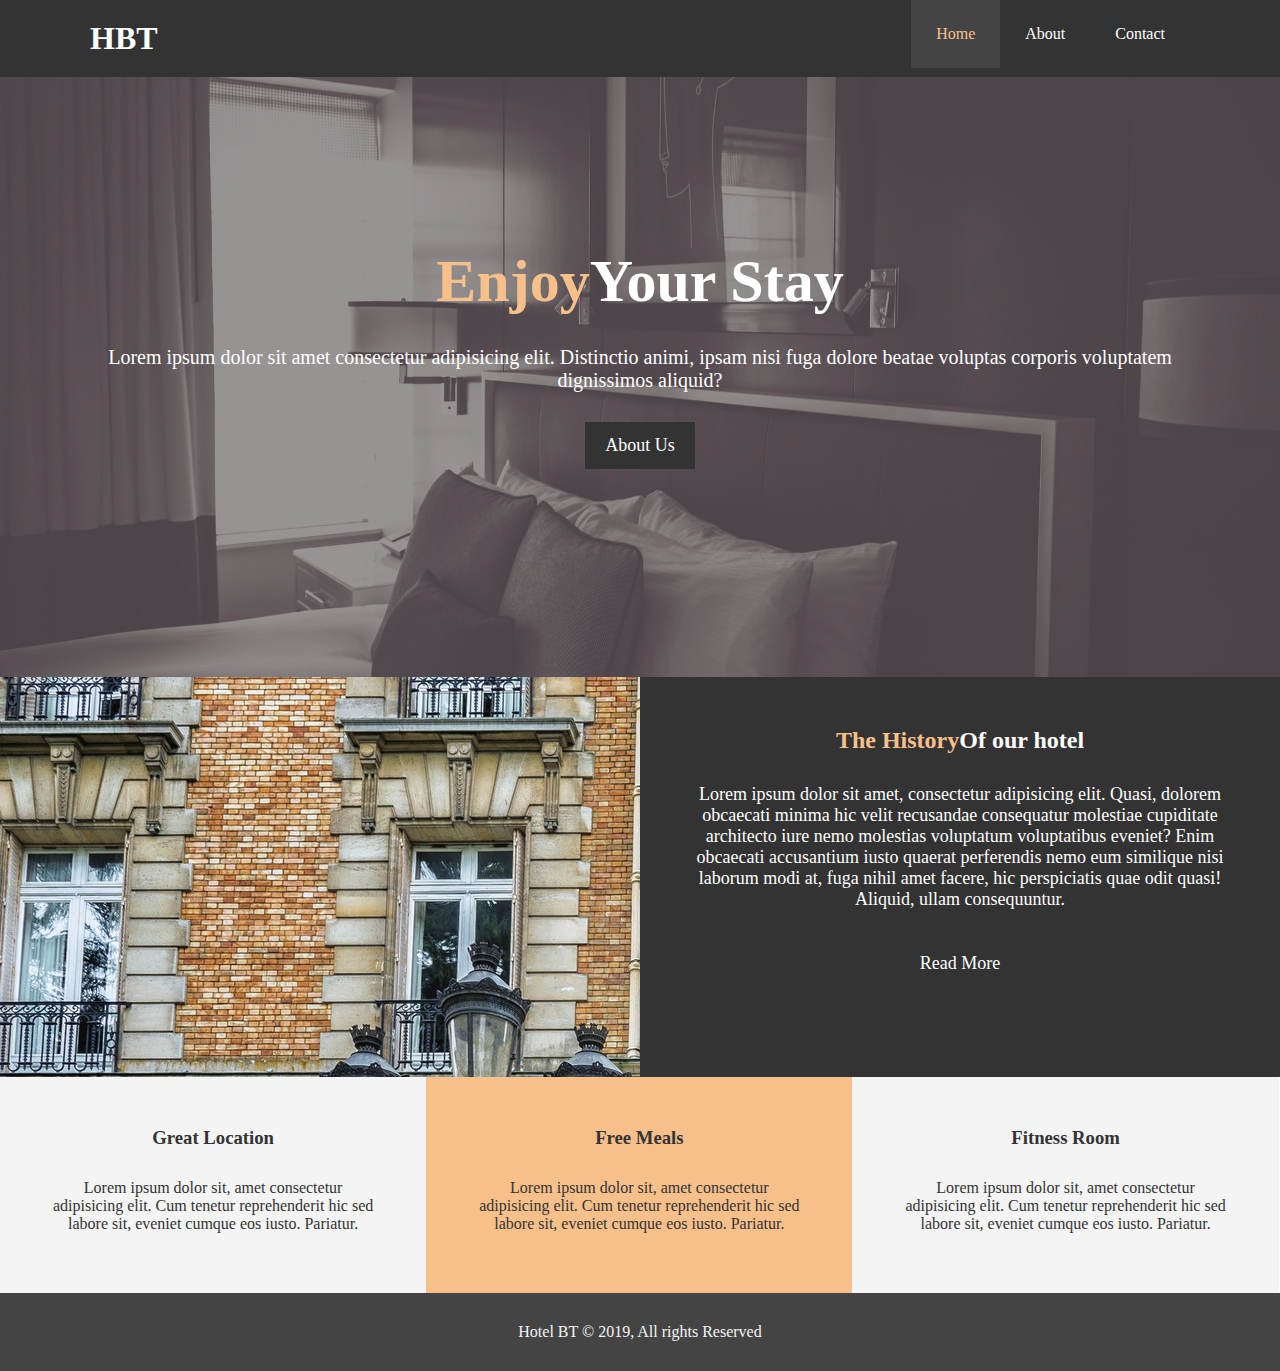
<file: index.html>
<!DOCTYPE html>
<html lang="en">
<head>
    <meta charset="UTF-8">
    <meta http-equiv="X-UA-Compatible" content="IE=edge">
    <meta name="viewport" content="width=device-width, initial-scale=1.0">
    <title>HBT  - Hotel Website</title>
     <link rel="stylesheet" href="https://site-assets.fontawesome.com/releases/v6.2.0/css/all.css">
    <link rel="stylesheet" href="css/style.css">
</head>
<body>
    <header>
        <nav id="navbar">
            <div class="container">
                <h1 class="logo"><a href="#">HBT</a></h1>
                <ul>
                    <li><a href="#" class="current">Home</a></li>
                    <li><a href="about.html">About</a></li>
                    <li><a href="contact.html">Contact</a></li>
                </ul>
            </div>
        </nav>
        <div id="showcase">
            <div class="container">
                <div class="showcase-content">
                    <h1><span class="text-primary">Enjoy</span>Your Stay</h1>
                <p>Lorem ipsum dolor sit amet consectetur adipisicing elit. 
                   Distinctio animi, ipsam nisi fuga dolore beatae
                   voluptas corporis voluptatem dignissimos aliquid?
                </p>
                <a href="about.html" class="btn">About Us</a>
                </div>
            </div>
        </div>
    </header>
    <section id="home-info" class="bg-dark">
        <div class="info-img"></div>
        <div class="info-content">
            <h2><span class="text-primary">The History</span>Of our hotel</h2>
            <p>Lorem ipsum dolor sit amet, consectetur adipisicing elit.  
               Quasi, dolorem obcaecati minima hic velit recusandae
               consequatur molestiae cupiditate architecto iure
               nemo molestias voluptatum voluptatibus eveniet?
               Enim obcaecati accusantium iusto quaerat perferendis nemo eum similique nisi 
               laborum modi at, fuga nihil amet facere, hic perspiciatis 
               quae odit quasi! Aliquid, ullam consequuntur.</p>    
               <a href="about.html" class="btn btn=light">Read More</a>
        </div>
    </section>
    <section id="features">
        <div class="box bg-light">
            <i class="fas fa-hotel fa-3x"></i>
            <h3>Great Location</h3>
            <p>Lorem ipsum dolor sit, amet consectetur adipisicing elit. 
            Cum tenetur reprehenderit hic sed labore sit, eveniet cumque 
            eos iusto. Pariatur.</p>
        </div>
        <div class="box bg-primary">
            <i class="fas fa-utensils fa-3x"></i>
            <h3>Free Meals</h3>
            <p>Lorem ipsum dolor sit, amet consectetur adipisicing elit. 
            Cum tenetur reprehenderit hic sed labore sit, eveniet cumque 
            eos iusto. Pariatur.</p>
        </div>
        <div class="box bg-light">
            <i class="fas fa-dumbbell fa-3x"></i>
            <h3>Fitness Room</h3>
            <p>Lorem ipsum dolor sit, amet consectetur adipisicing elit. 
            Cum tenetur reprehenderit hic sed labore sit, eveniet cumque 
            eos iusto. Pariatur.</p>
        </div>
    </section>
    <div class="clr"></div>
    <footer id="main-footer">
        <p>Hotel BT &COPY; 2019, All rights Reserved</p>
    </footer>
</body>
</html>
</file>
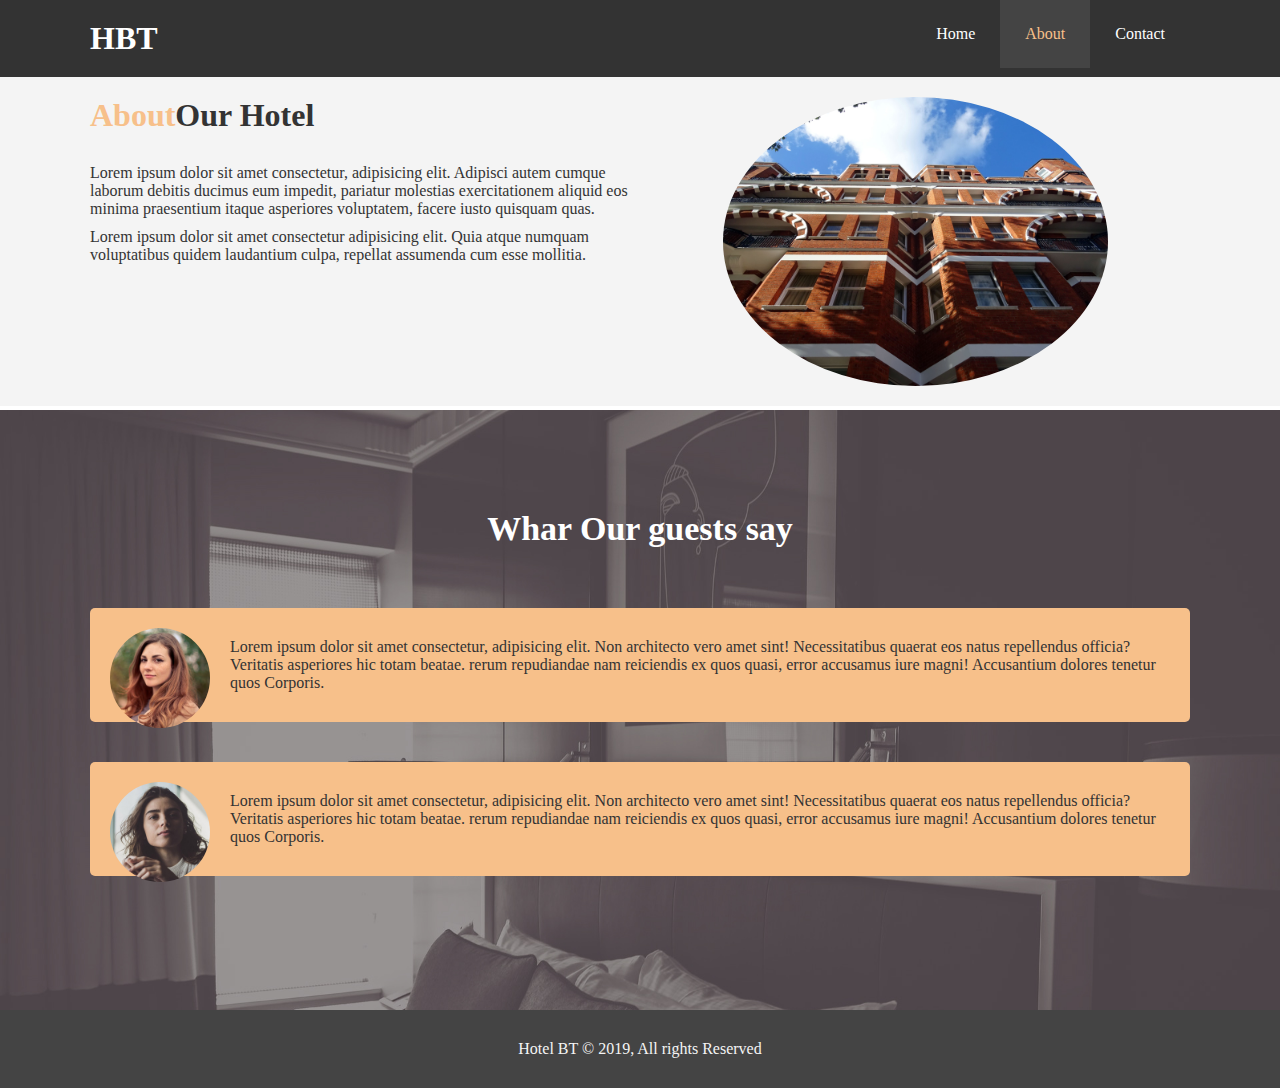
<file: about.html>
<!DOCTYPE html>
<html lang="en">
<head>
    <meta charset="UTF-8">
    <meta http-equiv="X-UA-Compatible" content="IE=edge">
    <meta name="viewport" content="width=device-width, initial-scale=1.0">
    <title>Hotel Website</title>
    <link rel="stylesheet" href="css/style.css">
</head>
<body>
    <header>
        <nav id="navbar">
            <div class="container">
                <h1 class="logo"><a href="#">HBT</a></h1>
                <ul>
                    <li><a href="index.html">Home</a></li>
                    <li><a href="about.html"  class="current">About</a></li>
                    <li><a href="contact.html">Contact</a></li>
                </ul>
            </div>
        </nav>
        </header>

        <section id="about-info" class="bg-light">
            <div class="container">
                <div class="info-left">
                    <h1><span class="text-primary">About</span>Our Hotel</h1>
                    <p>Lorem ipsum dolor sit amet consectetur, adipisicing elit.
                    Adipisci autem cumque laborum debitis ducimus eum impedit,
                    pariatur molestias exercitationem aliquid eos minima 
                    praesentium itaque asperiores voluptatem, facere iusto quisquam quas.</p>
                    <p>Lorem ipsum dolor sit amet consectetur adipisicing elit. 
                    Quia atque numquam voluptatibus quidem laudantium culpa, 
                    repellat assumenda cum esse mollitia.</p>
                </div>
                <div class="info-right">
                    <img src="./images/photo-2.jpg" alt="our beatiful hotel">
                </div>
            </div>
        </section>
        <div class="clr"></div>

        <section id="testimonials">
            <div class="container">
                <h2>Whar Our guests say</h2>

<div class="testimonial bg-primary">
    <img src="images/person-1.jpg" alt="Zumarad">
    <p>Lorem ipsum dolor sit amet consectetur, adipisicing elit.  
    Non architecto vero amet sint! Necessitatibus quaerat eos natus 
    repellendus officia? Veritatis asperiores hic totam beatae.
    rerum repudiandae nam reiciendis ex quos quasi, error 
    accusamus iure magni! Accusantium dolores tenetur quos
    Corporis.</p>
</div>
<div class="testimonial bg-primary">
    <img src="images/person-2.jpg" alt="Qimmat">
    <p>Lorem ipsum dolor sit amet consectetur, adipisicing elit.  
    Non architecto vero amet sint! Necessitatibus quaerat eos natus 
    repellendus officia? Veritatis asperiores hic totam beatae.
    rerum repudiandae nam reiciendis ex quos quasi, error 
    accusamus iure magni! Accusantium dolores tenetur quos
    Corporis.</p>
</div>

            </div>
        </section>

        <footer id="main-footer">
            <p>Hotel BT &COPY; 2019, All rights Reserved</p>
        </footer>
</body>
</html>
</file>
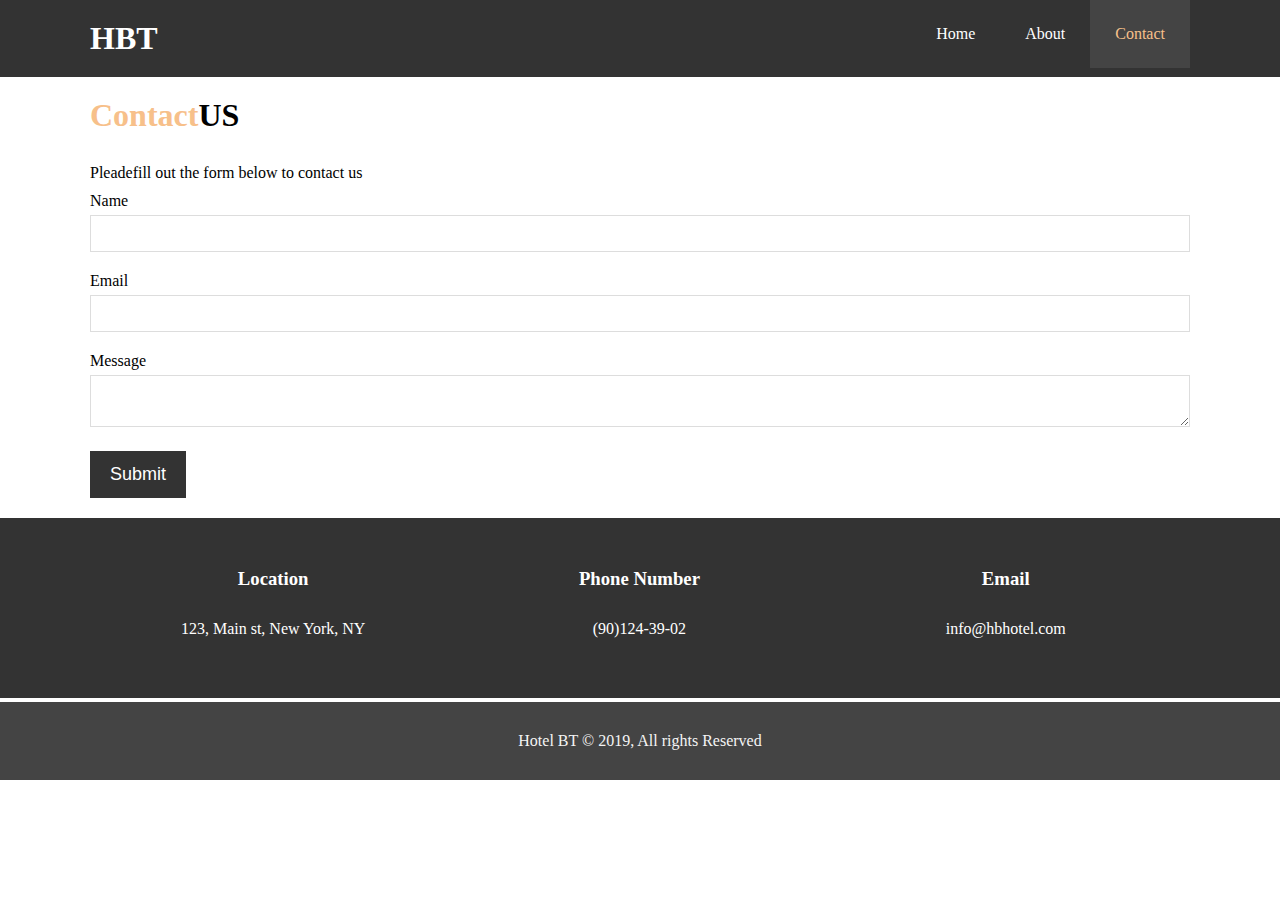
<file: contact.html>
<!DOCTYPE html>
<html lang="en">
<head>
    <meta charset="UTF-8">
    <meta http-equiv="X-UA-Compatible" content="IE=edge">
    <meta name="viewport" content="width=device-width, initial-scale=1.0">
    <title>Hotel Website</title>
    <link rel="stylesheet" href="https://site-assets.fontawesome.com/releases/v6.2.0/css/all.css">
    <link rel="stylesheet" href="css/style.css">
</head>
<body>
    <header>
        <nav id="navbar">
            <div class="container">
                <h1 class="logo"><a href="#">HBT</a></h1>
                <ul>
                    <li><a href="index.html">Home</a></li>
                    <li><a href="about.html">About</a></li>
                    <li><a href="contact.html" class="current">Contact</a></li>
                </ul>
            </div>
        </nav>
        </header>

<section id="contact-form">
    <div class="container">
        <h1><span class="text-primary">Contact</span>US</h1>
        <p>Pleadefill out the form below to contact us</p>

        <form>
            <div class="form-group">
                <label for="name">Name</label>
                <input type="text" id="name" name="name">
            </div>
            <div class="form-group">
                <label for="email">Email</label>
                <input type="text" id="email" name="email">
            </div>
            <div class="form-group">
                <label for="message">Message</label>
                <textarea type="text" id="message" name="message"></textarea>
            </div>
            <button class="btn">Submit</button>
        </form>
    </div>
</section>
<section id="contact-info" class="bg-dark">
    <div class="container">
        <div class="box">
            <i class="fas fa-hotel fa-3x"></i>
            <h3>Location</h3>
                <p>123, Main st, New York, NY</p>
        </div>
        <div class="box">
            <i class="fas fa-phone fa-3x"></i>
            <h3>Phone Number</h3>
                <p>(90)124-39-02</p>
        </div>
        <div class="box">
            <i class="fas fa-envelope fa-3x"></i>
            <h3>Email</h3>
                <p>info@hbhotel.com</p>
        </div>
    </div>
</section>
<div class="clr"></div>
        <footer id="main-footer">
            <p>Hotel BT &COPY; 2019, All rights Reserved</p>
        </footer>
</body>
</html>
</file>
<file: css/style.css>
/* Reset */

*{
    margin: 0;
    padding: 0;
    box-sizing: border-box;
}

/* main styling */
.html
body {
    font-family: sans-serif;
}

a {
    color: #333;
    text-decoration: none;
}

h1, h2, h3 {
    padding-bottom: 20px;
}


p {
    margin:10px 0;
}

#navbar {
    background-color: #333;
    color: #fff;
    overflow:auto;
}

#navbar a {
    color: #fff;
}

#navbar h1 {
    float: left;
    padding-top: 20px;
}


#navbar ul {
    float: right;
    list-style: none;
}

#navbar ul li {
    float: left;
}

#navbar ul li a {
    padding: 25px;
    display: inline-block;
}

#navbar ul li a:hover,
#navbar ul li a.current {
background-color: #444;
color: #f7c08a;
}

.container {
    max-width: 1100px;
    margin: auto;
}

.text-primary {
    color: #f7c08a;
}

.lead{
    font-size: 20px;
}

.btn {
    display: inline-block;
    font-size: 18px;
    color: #fff;
    background-color: #333;
    padding: 13px 20px;
    border: none;
    cursor: pointer;
}

.btn:hover {
    background-color: #f7c08a;
    color: #333;
}

.btn-light {
    background-color: #f4f4f4;
    color: #333;
}

.btn-dark {
    background-color: #333;
    color: #fff;
}

.bg-dark {
    background-color: #333;
    color: #fff;
}

.bg-light {
    background-color: #f4f4f4;
    color: #333;
}

.bg-primary {
    background-color: #f7c08a;
    color: #333;
}

.clr {
    clear: both;
}

/* Showcase Action */
#showcase {
    background-image: url(../images/showcase.jpg);
    background-repeat: no-repeat;
    background-position: center;
    background-size: cover;
    height: 600px;
}

#showcase .showcase-content {
    text-align: center;
    color: #fff;
    padding-top: 170px;
}

#showcase h1 {
    font-size: 60px;
}

#showcase p {
    padding-bottom: 20px;
    font-size: 20px;
}


#home-info {
    height: 400px;
}

#home-info .info-img {
    float: left;
    width: 50%;
    height: 100%;
    background-image: url(../images/photo-1.jpg);
}


#home-info .info-content {
    float: right;
    width: 50%;
    height: 100%;
    text-align: center;
    padding: 50px 30px;
    
}

#home-info .info-content p {
    padding-bottom:20px ;
    font-size: 18px;
}

/* features section */

.box {
    width: 33.3%;
    float: left;
    padding:50px;
    text-align: center;
}

.box i {
    margin-bottom: 10px;
}

#main-footer {
    background-color: #444;
    text-align: center;
    padding:20px;
    color: #f4f4f4;
}

/* About us page */
#about-info{
    padding:20px 0;
    display: inline-block;
    width: 100%;
}

#about-info .info-right {
    float:right;
    width: 50%;
    min-height: 100%;
}

#about-info .info-right  img {
    display: block;
    margin:auto;
    width: 70%;
    border-radius: 50%;
}

#about-info .info-left {
    float: left;
    width: 50%;
    min-height: 100%;
}

/* Testimonial Section */


#testimonials {
    height: 600px;
    padding-top: 100px;
    background-image: url(../images/showcase.jpg);
    background-repeat: no-repeat;
    background-size: cover;
}

#testimonials h2 {
    color: #fff;
    text-align: center;
    margin-bottom: 40px;
    font-size: 34px;

}

#testimonials .testimonial {
    padding: 20px;
    margin-bottom: 40px;
    border-radius: 5px;
    opacity: 0.9s;
}

#testimonials .testimonial img {
    width: 100px;
    float: left;
    margin-right: 20px;
    border-radius: 50%;
}

/* contact us page */
#contact-form{
    padding:20px 0;
}
#contact-form h1{
font-size: 32px;
}

#contact-form .form-group {
    margin-bottom: 20px;
}

#contact-form label {
    display: block;
    margin-bottom: 5px;
}


#contact-form input,
#contact-form textarea {
    width: 100%;
    padding: 10px;
    border: 1px solid #ddd;
}


#contact-info {
    display: inline-block;
    width: 100%;
}
</file>
